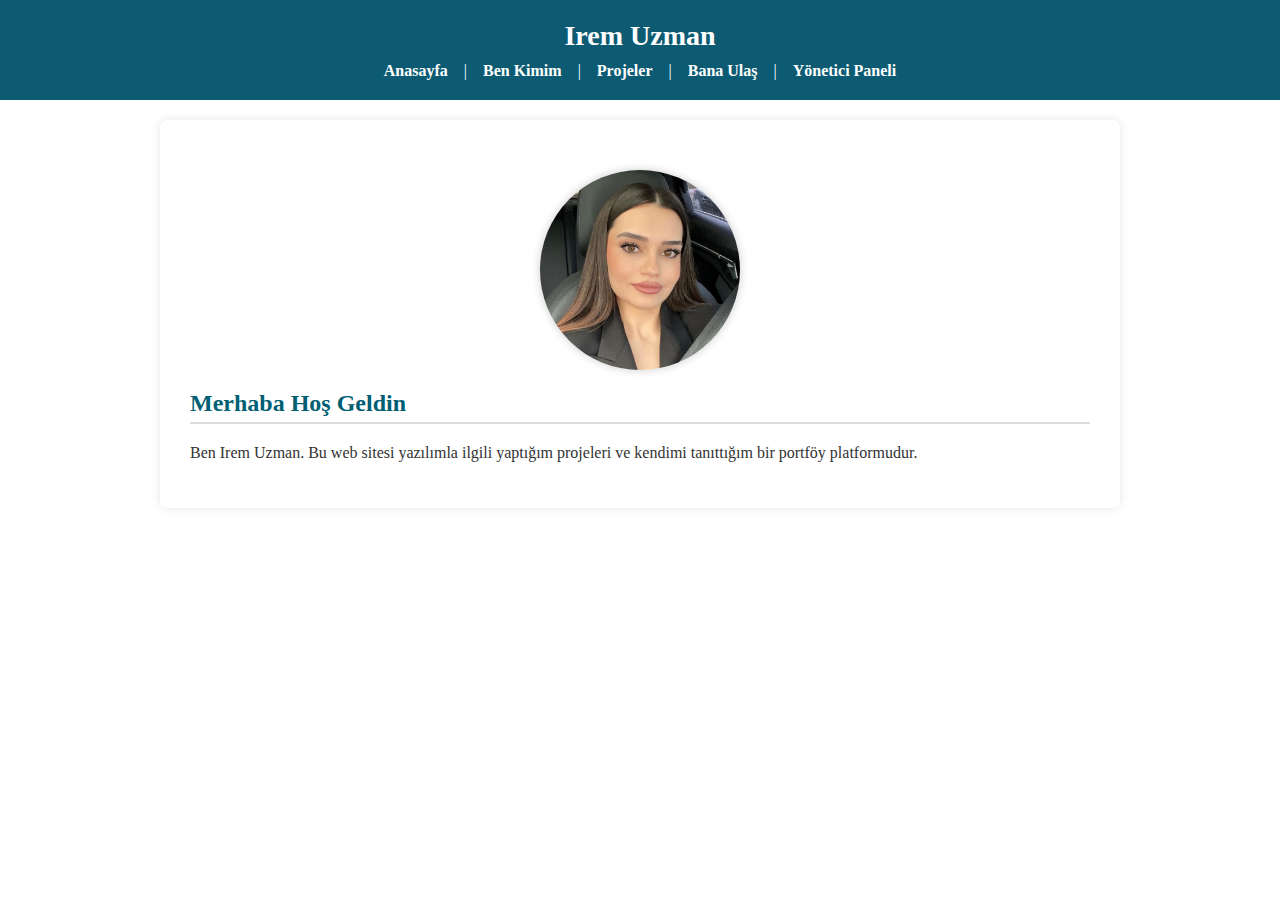
<file: index.html>
<!DOCTYPE html>
<html lang="tr">
  <head>
    <meta charset="UTF-8">
    <title>Irem Uzman | Kişisel Portföy</title>
    <link rel="stylesheet" href="style.css">
  </head>
  <body>
    <header>
      <h1>Irem Uzman</h1>
      <nav>
        <a href="index.html">Anasayfa</a> |
        <a href="hakkimda.html">Ben Kimim</a> |
        <a href="projelerim.html">Projeler</a> |
        <a href="iletisim.html">Bana Ulaş</a> |
        <a href="admin2.html">Yönetici Paneli</a>
      </nav>
    </header>
    <main>
      <img src="profil.jpg" alt="Profil Fotoğrafı" class="profil-foto">
      
      <section>
        <h2>Merhaba Hoş Geldin</h2>
        <p>Ben Irem Uzman. Bu web sitesi yazılımla ilgili yaptığım projeleri ve kendimi tanıttığım bir portföy platformudur.</p>
      </section>
    </main>
  </body>
</html>
</file>
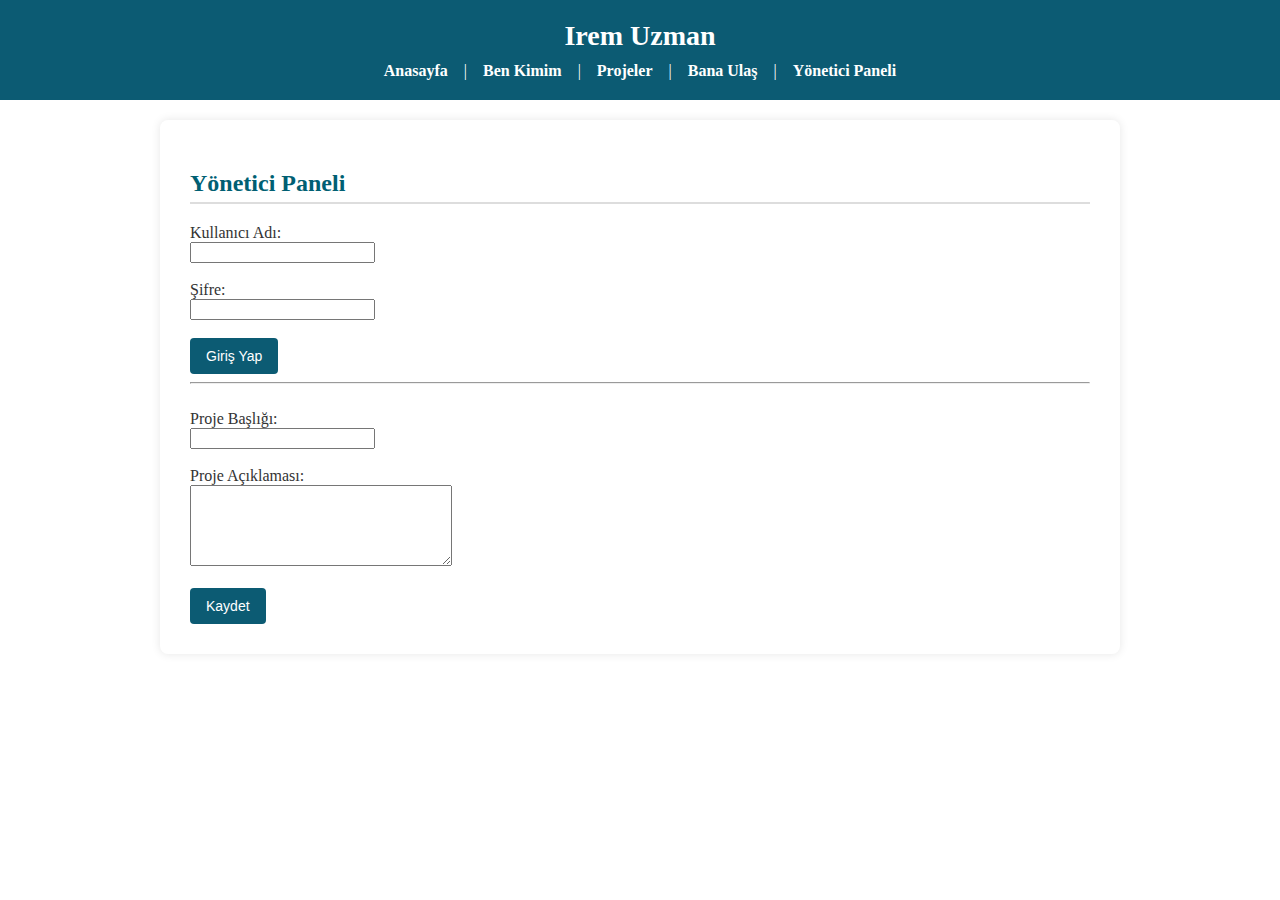
<file: admin2.html>
<!DOCTYPE html>
<html lang="tr">
  <head>
    <meta charset="UTF-8">
    <title>Irem Uzman | Kişisel Portföy</title>
    <link rel="stylesheet" href="style.css">
  </head>
  <body>
    <header>
      <h1>Irem Uzman</h1>
      <nav>
        <a href="index.html">Anasayfa</a> |
        <a href="hakkimda.html">Ben Kimim</a> |
        <a href="projelerim.html">Projeler</a> |
        <a href="iletisim.html">Bana Ulaş</a> |
        <a href="admin2.html">Yönetici Paneli</a>
      </nav>
    </header>

    <main>
      <h2>Yönetici Paneli</h2>

      <!-- GİRİŞ FORMU -->
      <form action="kontrol.php" method="POST">
        <label for="kullanici">Kullanıcı Adı:</label><br>
        <input type="text" id="kullanici" name="kullanici" required><br><br>

        <label for="sifre">Şifre:</label><br>
        <input type="password" id="sifre" name="sifre" required><br><br>

        <button type="submit">Giriş Yap</button>
      </form>

      <hr><br>

      <!-- PROJE FORMU -->
      <form action="proje_kaydet.php" method="POST">
        <label>Proje Başlığı:</label><br>
        <input type="text" name="baslik"><br><br>

        <label>Proje Açıklaması:</label><br>
        <textarea rows="5" cols="30" name="aciklama"></textarea><br><br>

        <button type="submit">Kaydet</button>
      </form>
    </main>
  </body>
</html>
</file>
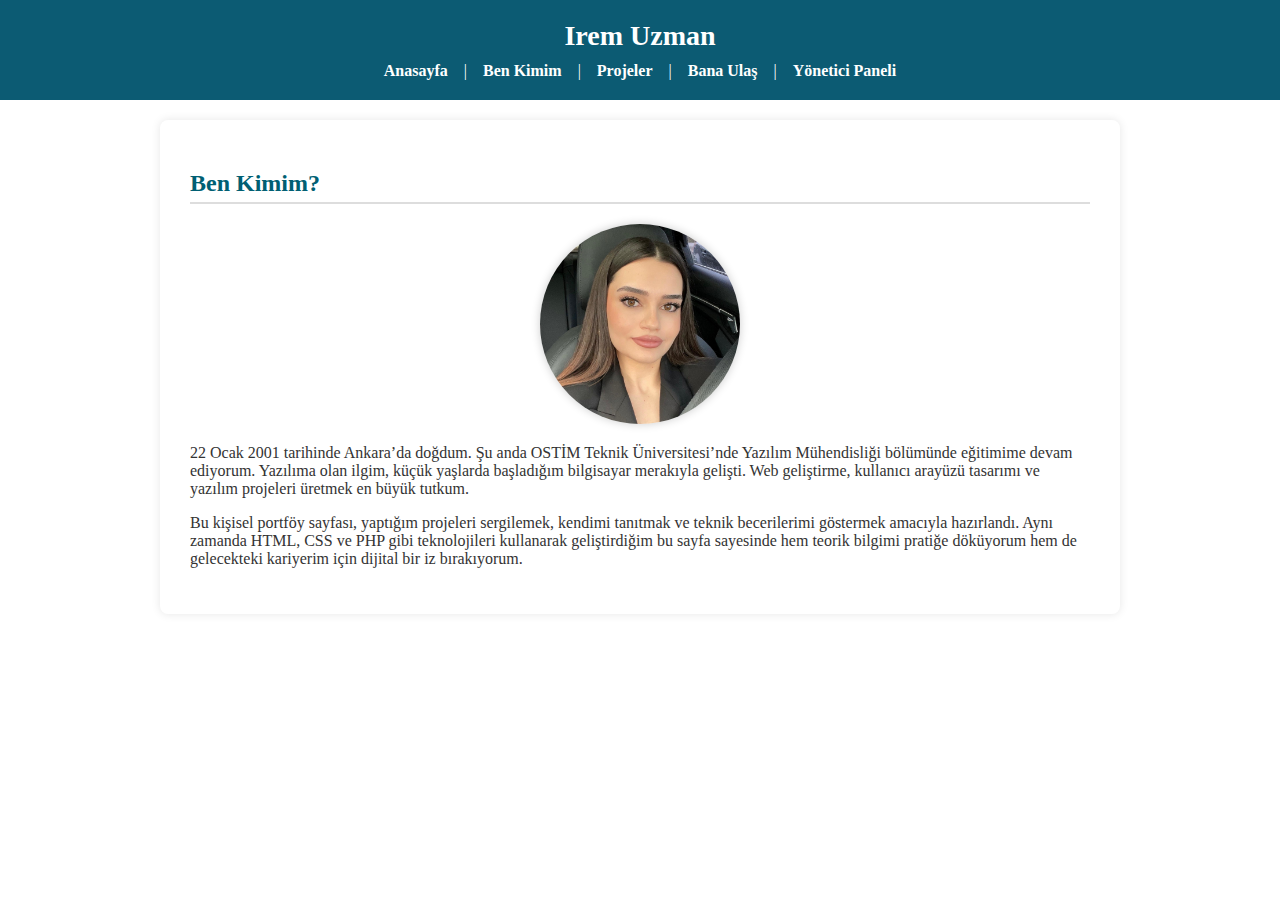
<file: hakkimda.html>
<!DOCTYPE html>
<html lang="tr">
  <head>
    <meta charset="UTF-8">
    <title>Irem Uzman | Kişisel Portföy</title>
    <link rel="stylesheet" href="style.css">
  </head>
  <body>
    <header>
      <h1>Irem Uzman</h1>
      <nav>
        <a href="index.html">Anasayfa</a> |
        <a href="hakkimda.html">Ben Kimim</a> |
        <a href="projelerim.html">Projeler</a> |
        <a href="iletisim.html">Bana Ulaş</a> |
        <a href="admin2.html">Yönetici Paneli</a>
      </nav>
    </header>
    <main>
      <h2>Ben Kimim?</h2>

      <img src="profil.jpg" alt="Profil Fotoğrafı" class="profil-foto">

      <p>
        22 Ocak 2001 tarihinde Ankara’da doğdum. Şu anda OSTİM Teknik Üniversitesi’nde Yazılım Mühendisliği bölümünde eğitimime devam ediyorum. 
      Yazılıma olan ilgim, küçük yaşlarda başladığım bilgisayar merakıyla gelişti. Web geliştirme, kullanıcı arayüzü tasarımı ve yazılım projeleri üretmek en büyük tutkum.
      </p>

      <p>
         Bu kişisel portföy sayfası, yaptığım projeleri sergilemek, kendimi tanıtmak ve teknik becerilerimi göstermek amacıyla hazırlandı. 
      Aynı zamanda HTML, CSS ve PHP gibi teknolojileri kullanarak geliştirdiğim bu sayfa sayesinde hem teorik bilgimi pratiğe döküyorum hem de gelecekteki kariyerim için dijital bir iz bırakıyorum.
      </p>
    </main>
  </body>
</html>
</file>
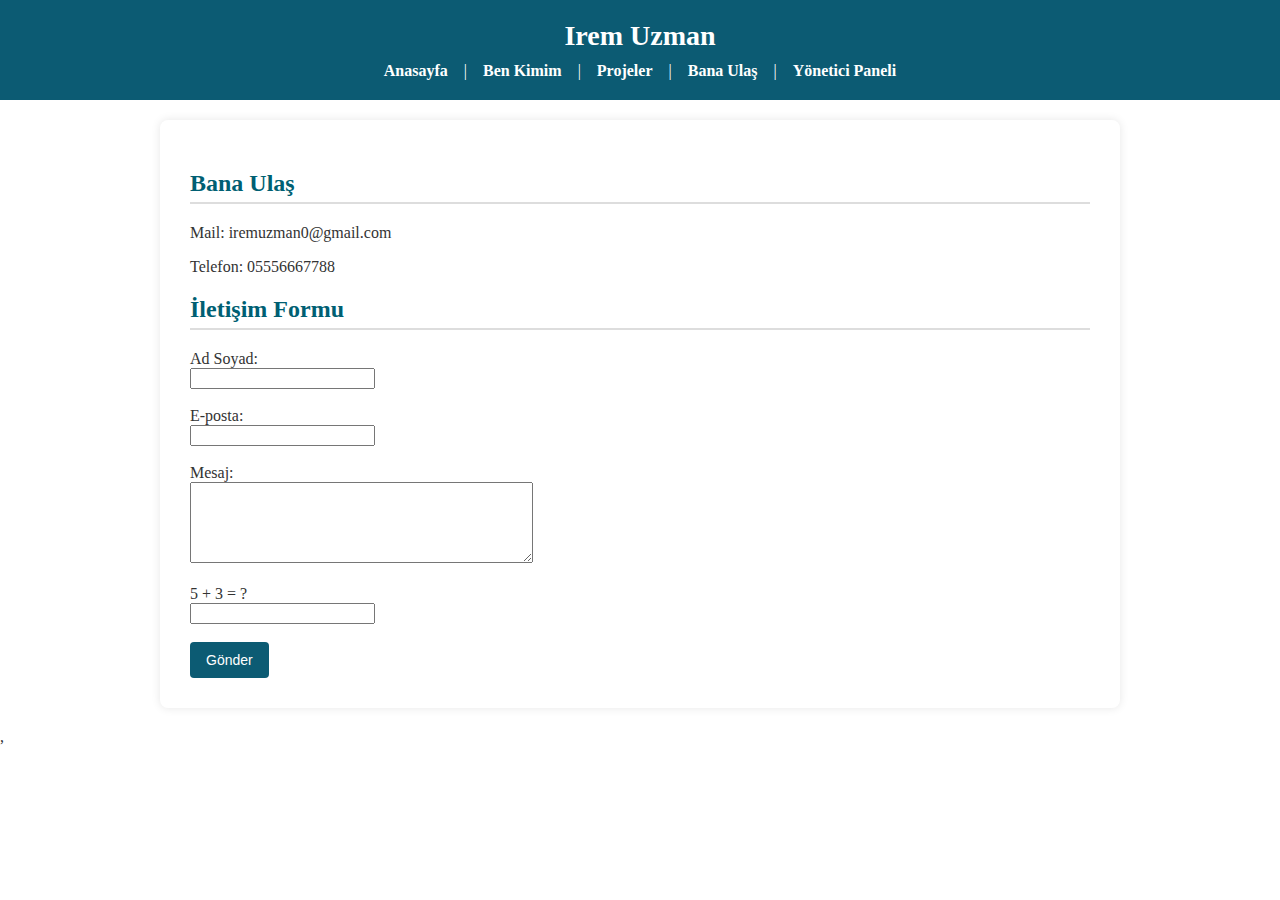
<file: iletisim.html>
<!DOCTYPE html>
<html lang="tr">
  <head>
    <meta charset="UTF-8">
    <title>Irem Uzman | Kişisel Portföy</title>
    <link rel="stylesheet" href="style.css">
  </head>
  <body>
    <header>
      <h1>Irem Uzman</h1>
      <nav>
        <a href="index.html">Anasayfa</a> |
        <a href="hakkimda.html">Ben Kimim</a> |
        <a href="projelerim.html">Projeler</a> |
        <a href="iletisim.html">Bana Ulaş</a> |
        <a href="admin2.html">Yönetici Paneli</a>
      </nav>
    </header>
    <main>
      <h2>Bana Ulaş</h2>
      <p>Mail: iremuzman0@gmail.com</p>
      <p>Telefon: 05556667788</p>

    <script>
      function validateForm(event) {
        const ad= document.getElementById("ad").value.trim();
        const email = document.getElementById("email").value.trim();
        const mesaj = document.getElementById("mesaj").value.trim();
        const emailPattern = /^[^\s@]+@[^\s@]+\.[^\s@]+$/;

         if (ad === "" || email === "" || mesaj === "") {
         alert("Lütfen tüm alanları doldurun.");
        event.preventDefault(); // Formu gönderme!
        return false;
        }

         if (!emailPattern.test(email)) {
         alert("Lütfen geçerli bir e-posta adresi girin.");
         event.preventDefault();
         return false;
         }

    return true;
      }
    </script>

      <h2>İletişim Formu</h2>
      <form action="iletisim_kaydet.php" method="POST" onsubmit="return validateForm(event)">
        <label for="ad">Ad Soyad:</label><br>
        <input type="text" id="ad" name="ad" required><br><br>
      
        <label for="email">E-posta:</label><br>
        <input type="email" id="email" name="email" required><br><br>

        <label for="mesaj">Mesaj:</label><br>
        <textarea id="mesaj" name="mesaj" rows="5" cols="40" required></textarea><br><br>

        <label for="soru">5 + 3 = ?</label><br>
        <input type="text" id="soru" name="soru" required><br><br>
        
        <button type="submit">Gönder</button>
      </form>
    </main>,
  </body>
</html>
</file>
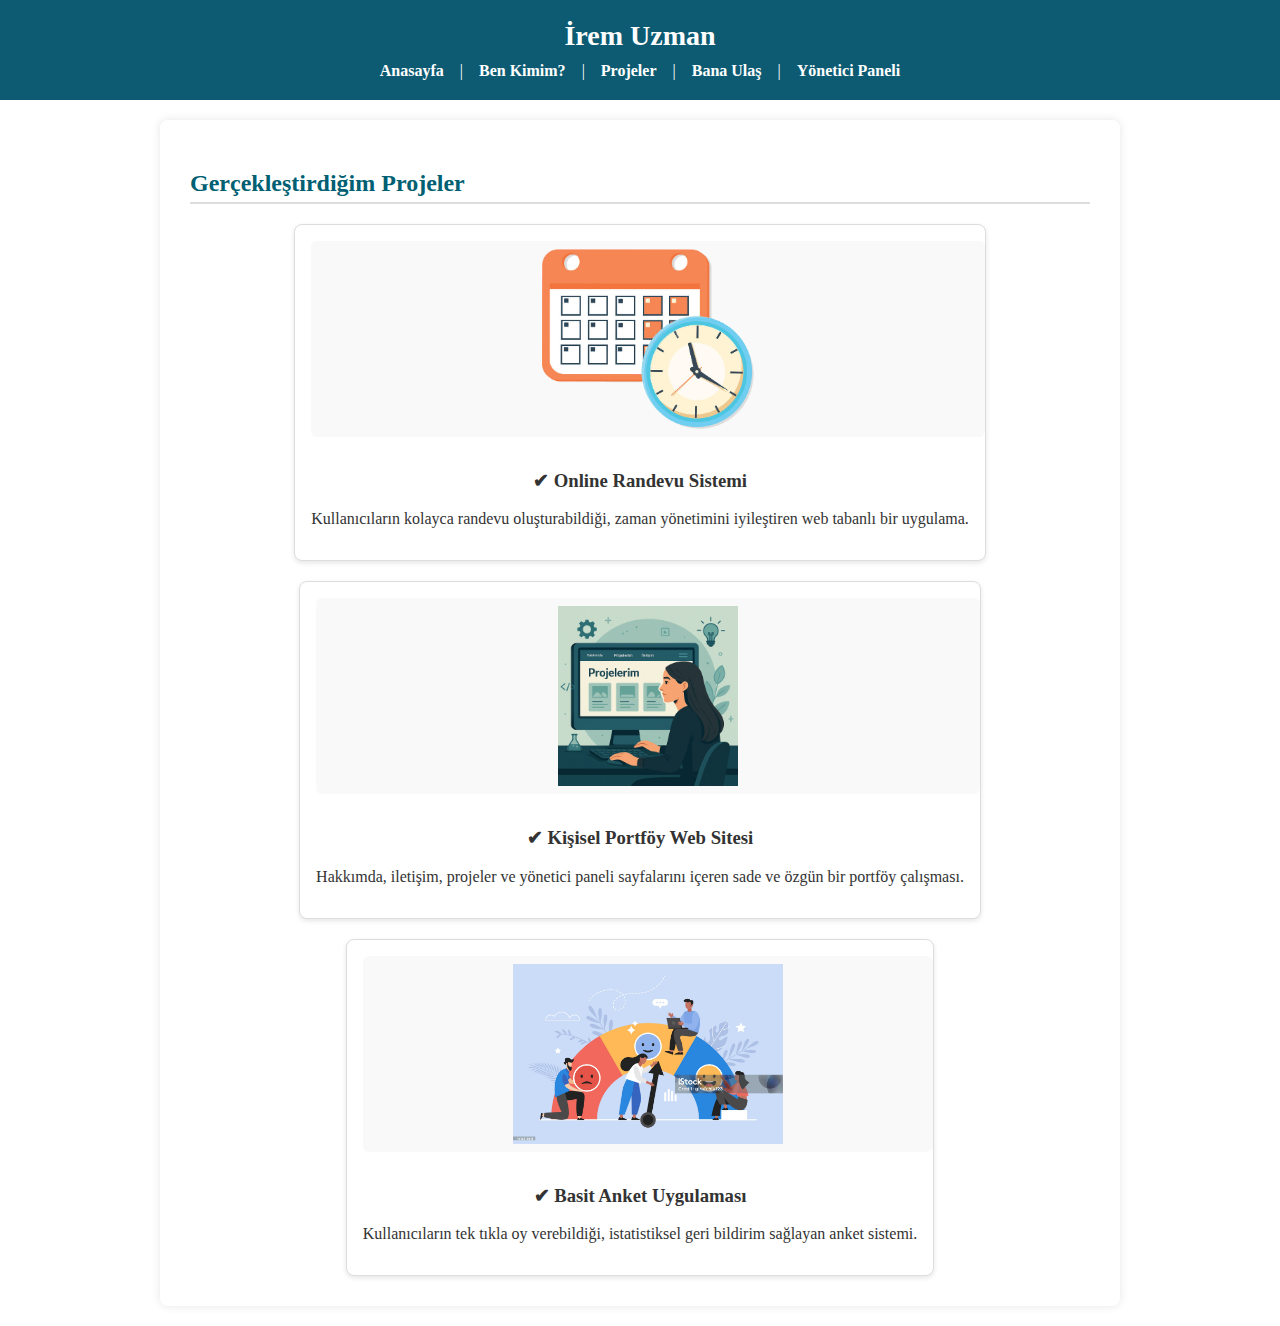
<file: projelerim.html>
<!DOCTYPE html>
<html lang="tr">
<head>
  <meta charset="UTF-8">
  <title>Projelerim</title>
  <link rel="stylesheet" href="style.css">
</head>
<body>
  <header>
    <h1>İrem Uzman</h1>
    <nav>
      <a href="index.html">Anasayfa</a> |
      <a href="hakkimda.html">Ben Kimim?</a> |
      <a href="projelerim.html">Projeler</a> |
      <a href="iletisim.html">Bana Ulaş</a> |
      <a href="admin2.html">Yönetici Paneli</a>
    </nav>
  </header>

  <main>
    <h2>Gerçekleştirdiğim Projeler</h2>
    
    <div class="proje-kutulari">

      <div class="proje-karti">
        <img src="randevu.jpg" alt="Online Randevu Sistemi">
      <h3>✔ Online Randevu Sistemi</h3>
      <p>Kullanıcıların kolayca randevu oluşturabildiği, zaman yönetimini iyileştiren web tabanlı bir uygulama.</p>
      </div>

    <div class="proje-karti">
      <img src="portfoy.jpg" alt="Kişisel Portföy Web Sitesi">
      <h3>✔ Kişisel Portföy Web Sitesi</h3>
      <p>Hakkımda, iletişim, projeler ve yönetici paneli sayfalarını içeren sade ve özgün bir portföy çalışması.</p>
    </div>

    <div class="proje-karti">
      <img src="anket.jpg" alt="Basit Anket Uygulaması">
      <h3>✔ Basit Anket Uygulaması</h3>
      <p>Kullanıcıların tek tıkla oy verebildiği, istatistiksel geri bildirim sağlayan anket sistemi.</p>
    </div>
  </div>
  </main>
</body>
</html>
</file>
<file: style.css>
/* Temel sayfa ayarları */
body {
    margin: 0;
    padding: 0;
    font-family: 'Segoe UI', Tahoma, Geneva, Verdana, sans-serif';
    background-color: #f5f7fa;
    color: #333 ;
}
/* Üst başlık */
header {
    background-color: #0c5b73;
    color: white;
    padding: 20px;
    text-align: center;
}
header h1 {
    margin: 0;
    font-size: 28px;
}

nav{
    margin-top: 10px;
}

nav a {
    color: white;
    text-decoration: none;
    margin: 0 12px;
    font-weight: bold; 
}

nav a:hover {
    text-decoration: underline;
}
/* Ana içerik */
main{
    padding: 30px;
    background-color: white;
    margin: 20px auto;
    width: 80%;
    max-width: 900px;
    box-shadow: 0 0 10px rgba(0, 0, 0, 0.1);
    border-radius: 8px;
}
/* Başlıklar */
h2 {
    color: #005f73;
    border-bottom: 2px solid #ddd;
    padding-bottom: 5px;
}
/* Form ve Giriş */
input textarea {
    width: 100%;
    padding: 10px;
    margin-top: 6px;
    margin-bottom: 16px;
    border: 1px solid #ccc;
    border-radius: 4px;
    box-sizing: border-box;
    font-size: 14px;
}

/* Buton */
button {
    background-color: #0c5b73;
    color: white;
    padding: 10px 16px;
    border: none;
    border-radius: 4px;
    font-size: 14px;
    cursor: pointer;
}
button:hover {
    background-color: #094356;
    
}
.profil-foto {
    width: 180px;
    height: 180px;
    object-fit: cover;
    border-radius: 50%;
    display: block;
    margin: 20px auto;
    box-shadow: 0 0 10px rgba(0, 0, 0, 0.2);
    object-position: center 30%; 
}
.proje-kutulari {
    display: flex;
    flex-wrap: wrap;
    justify-content: center;
    gap: 20px;
    margin-top: 20px;
}
.proje-karti {
    background-color: #fff;
    border: 1px solid #ddd;
    border-radius: 8px;
    width: 270 px;
    padding: 16px;
    box-shadow: 0 2px 5px rgba(0, 0, 0, 0.1);
    text-align: center;
    transition: transform 0.3s ease;
}

.proje-karti: :hover {
    transform: scale(1.05);
}

.proje-karti img {
    width: 100%;
    height: 180px;
    object-fit: contain;
    border-radius: 6px;
    padding: 8px;
    background-color: #f9f9f9;
    margin-bottom: 10px;
}
.profil-foto {
    width: 200px;
    height: 200px;
    object-fit: cover;
    border-radius: 50%;
    display: block;
    margin: 20px auto;
}
</file>
